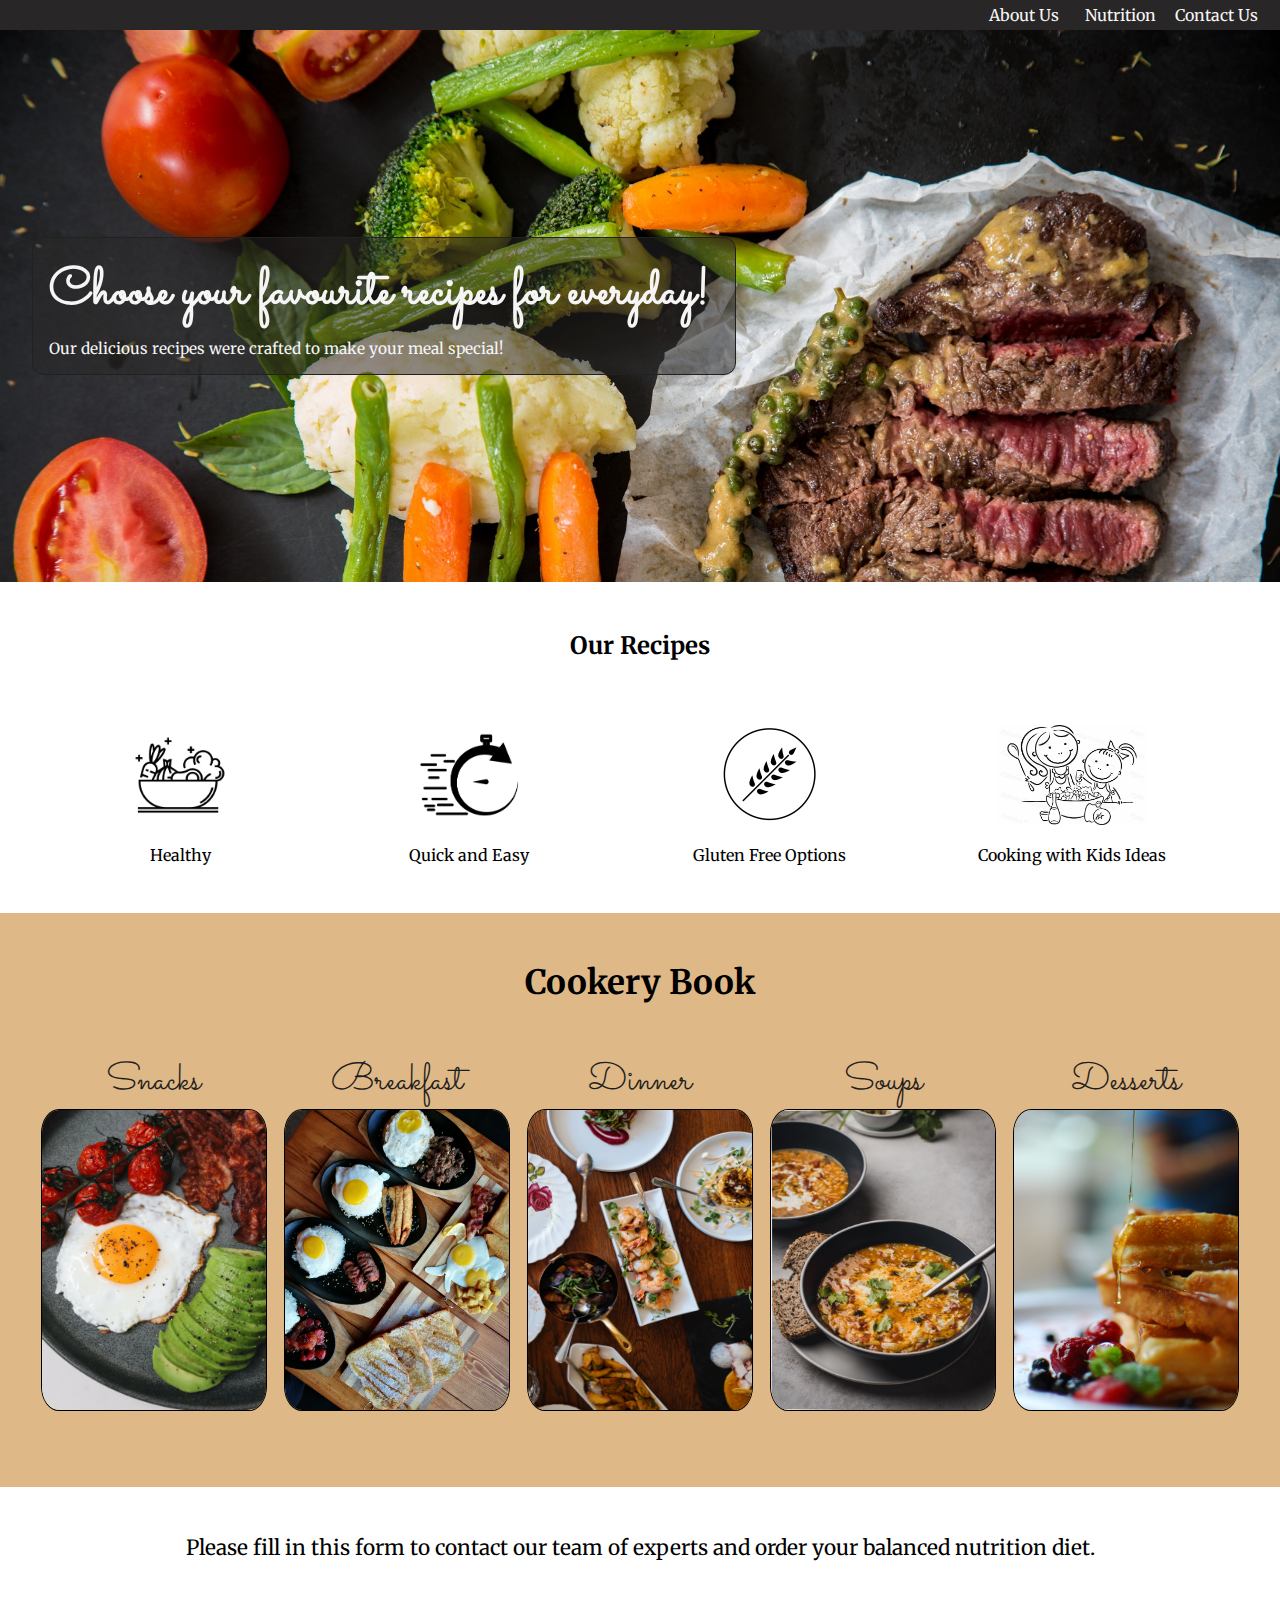
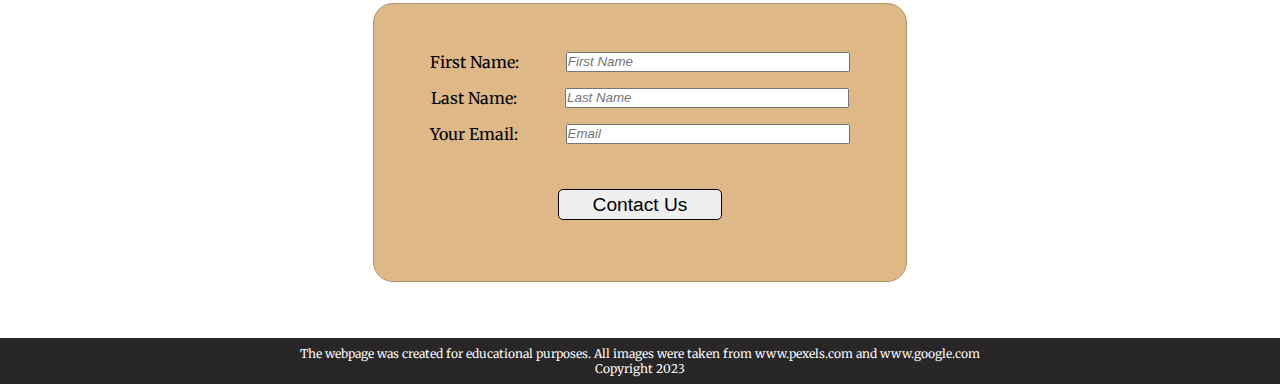
<file: index.html>
<!DOCTYPE html>
<html lang="en">
<head>
    <meta charset="UTF-8">
    <title>Recipes</title>
    <link rel="stylesheet" href="styles.css">
    <link rel="preconnect" href="https://fonts.googleapis.com">
<link rel="preconnect" href="https://fonts.gstatic.com" crossorigin>
<link href="https://fonts.googleapis.com/css2?family=Merriweather:wght@300&family=Montserrat:wght@200&family=Sacramento&display=swap" rel="stylesheet">
</head>
<body>
    <header>
        <ul class="nav">
            <li><a href="about_us.html" target="_blank">About Us</a></li>
            <li><a href="nutrition.html" target="_blank">Nutrition</a></li>
            <li><a href="#scroll">Contact Us</a></li>
        </ul>
    </header>
    <section class="section_1">
        <div class="container_section_1">
            <h1>Choose your favourite recipes for everyday!</h1>
            <p>Our delicious recipes were crafted to make your meal special!</p>
        </div>
    </section>
    <section class="section_2">
        <h2>Our Recipes</h2>  
        <div class="icons">
            <div>
                <img src="images/healthy-food.png">
                <p>Healthy</p>
            </div>
            <div>
                <img src="images/easy_and_quick.jpg">
                <p>Quick and Easy</p>
            </div>
            <div>
                <img src="images/gluten_free.png">
                <p>Gluten Free Options</p>
            </div>
            <div>
                <img src="images/cooking_with_kids.jpg">
                <p>Cooking with Kids Ideas</p>
            </div>
        </div>
    </section>
    <section class="section_3">
        <h2>Cookery Book</h2>
        <div class="slider">
            <div>
                <a href="snacks.html" target="_blank">Snacks</a>
                <a href="snacks.html" target="_blank"><img src="images/main_snacks.jpg" alt="snacks"></a>
            </div>
            <div>
                <a href="breakfast.html" target="_blank">Breakfast</a>
                <a href="breakfast.html" target="_blank"><img src="images/main_breakfast.jpg" alt="breakfast"></a>
            </div>
            <div>
                <a href="dinner.html" target="_blank">Dinner</a>
                <a href="dinner.html" target="_blank"><img src="images/main_dinner.jpg" alt="dinner"></a>
            </div>
            <div>
                <a href="soups.html" target="_blank">Soups</a>
                <a href="soups.html" target="_blank"><img src="images/main_soups.jpg" alt="soups"></a>
            </div>
            <div>
                <a href="desserts.html" target="_blank">Desserts</a>
                <a href="desserts.html" target="_blank"><img src="images/desserts_main.jpg" alt="'desserts"></a>
            </div>
        </div>
    </section>
    <section class="section_4" id="scroll">
        <p>Please fill in this form to contact our team of experts and order your balanced nutrition diet.</p>
        <div class="form">
            <form class="contact_form" action="mailto:marlen604@gmail.com" enctype="text">
                <div class="form_line">
                    <lable for="first_name">First Name:</lable>
                    <input type="text" placeholder="First Name" name="first_name" required>
                </div>
                <div class="form_line">
                    <lable for="last_name">Last Name:</lable>
                    <input type="text" placeholder="Last Name" name="last_name" required>
                </div>
                <div class="form_line">
                    <lable for="email">Your Email:</lable>
                    <input type="email" placeholder="Email" name="email" required>
                </div>
                    <div class="form_line">
                    <button type="submit" class="contact_btn">Contact Us</button>
                </div>
            </form>
        </div>
    </section>
    <footer>
        <p>The webpage was created for educational purposes. All images were taken from www.pexels.com and www.google.com</p>
        <p>Copyright 2023</p>
    </footer>
    
</body>
</html>
</file>
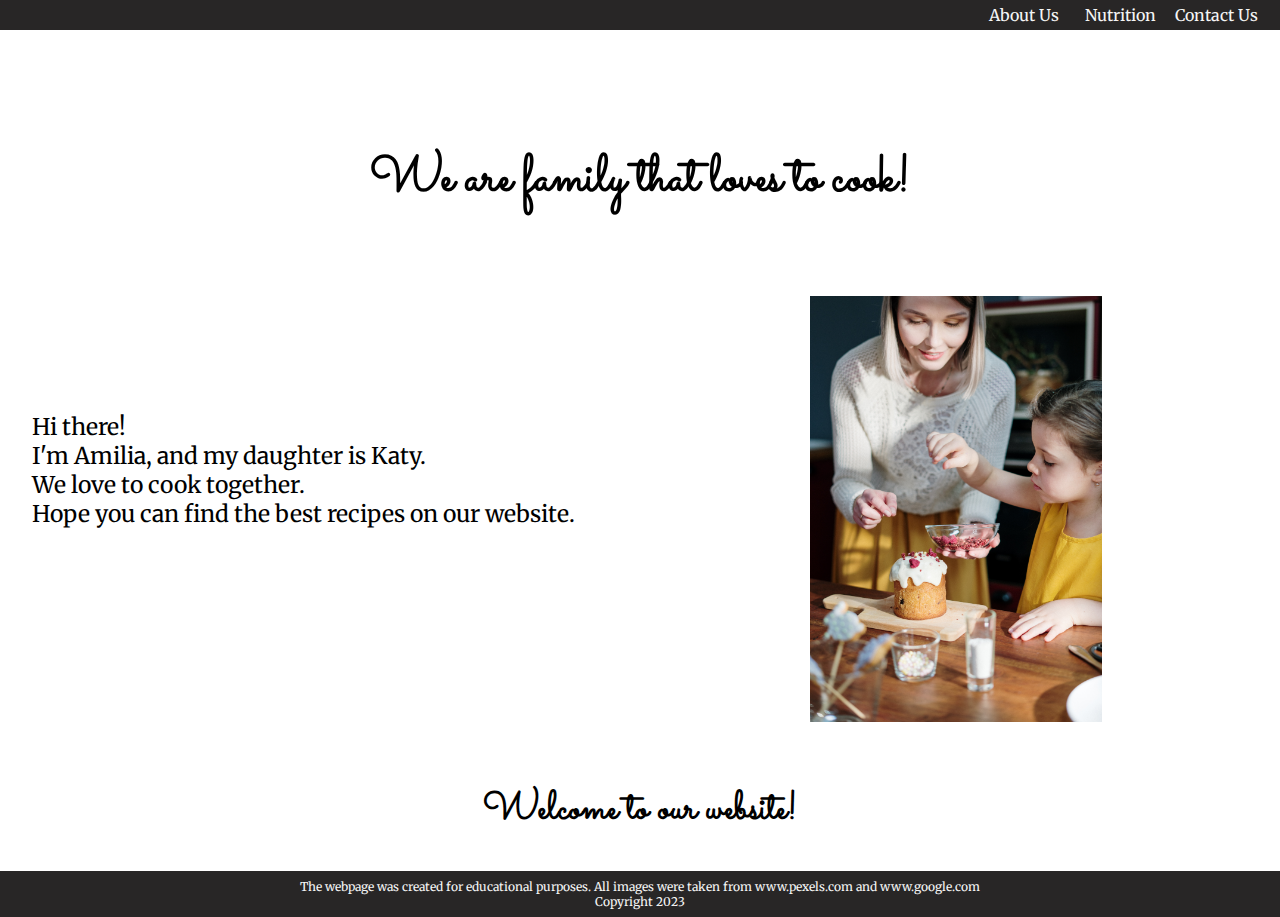
<file: about_us.html>
<!DOCTYPE html>
<html lang="en">
<head>
    <meta charset="UTF-8">
    <meta name="viewport" content="width=device-width, initial-scale=1.0">
    <title>About</title>
    <link rel="stylesheet" href="about_us.css">
    <link rel="preconnect" href="https://fonts.googleapis.com">
<link rel="preconnect" href="https://fonts.gstatic.com" crossorigin>
<link href="https://fonts.googleapis.com/css2?family=Merriweather:wght@300&family=Montserrat:wght@200&family=Sacramento&display=swap" rel="stylesheet">
</head>
<body>
    <header>
        <ul class="nav">
            <li><a href="about_us.html" target="_blank">About Us</a></li>
            <li><a href="nutrition.html" target="_blank">Nutrition</a></li>
            <li><a href="index.html#scroll" target="_blank">Contact Us</a></li>
        </ul>
    </header>
    <section>
        <h1>We are family that loves to cook!</h1>
        <div class="about_us">
            <div class="text_about_us">
                <p>Hi there!</p>
                <p>I'm Amilia, and my daughter is Katy.</p>
                <p>We love to cook together.</p>
                <p>Hope you can find the best recipes on our website.</p>
            </div>
            <div class="image_about_us">
                <img src="images/about_us.jpg" alt="our photo">
            </div>
        </div>
        <h3>Welcome to our website!</h3>
    </section>
    <footer>
        <p>The webpage was created for educational purposes. All images were taken from www.pexels.com and www.google.com</p>
        <p>Copyright 2023</p>
    </footer>   
</body>
</html>
</file>
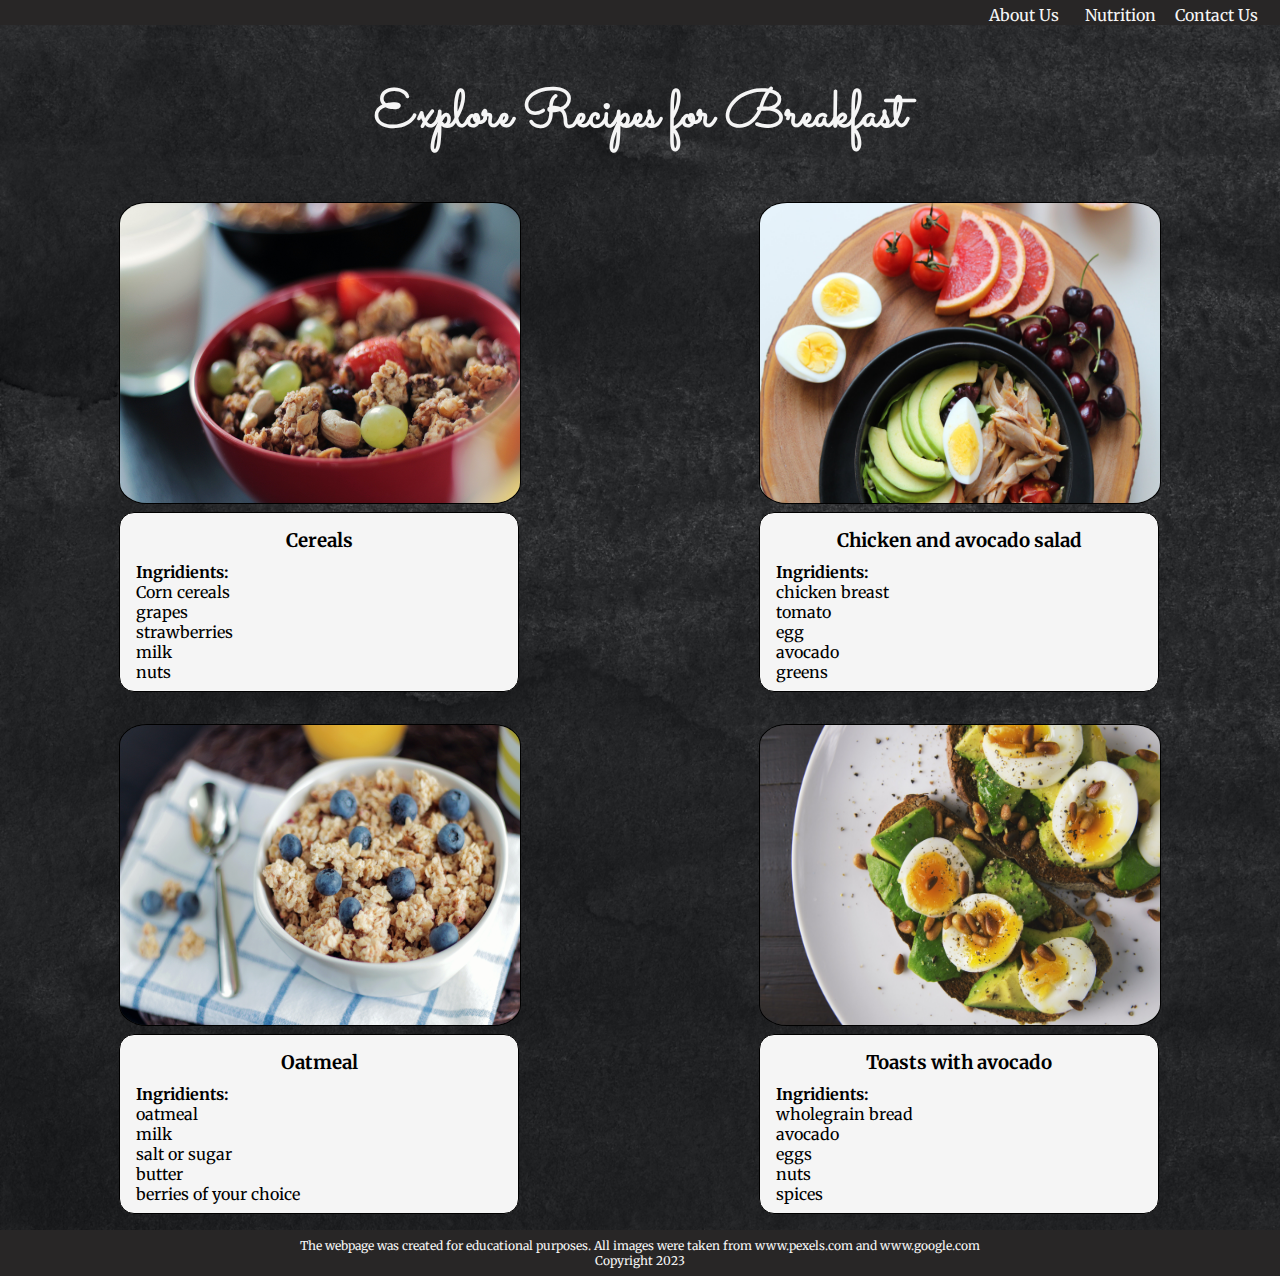
<file: breakfast.html>
<!DOCTYPE html>
<html lang="en">
<head>
    <meta charset="UTF-8">
    <meta name="viewport" content="width=device-width, initial-scale=1.0">
    <title>Breakfast</title>
    <link rel="stylesheet" href="recipes.css">
    <link rel="preconnect" href="https://fonts.googleapis.com">
<link rel="preconnect" href="https://fonts.gstatic.com" crossorigin>
<link href="https://fonts.googleapis.com/css2?family=Merriweather:wght@300&family=Montserrat:wght@200&family=Sacramento&display=swap" rel="stylesheet">
</head>
<body>
    <header>
        <ul class="nav">
            <li><a href="about_us.html" target="_blank">About Us</a></li>
            <li><a href="nutrition.html" target="_blank">Nutrition</a></li>
            <li><a href="contact_us.html" target="_blank">Contact Us</a></li>
        </ul>
    </header>
    <h1>Explore Recipes for Breakfast</h1>
    <div class="container_recipes">
        <div class="recipe">
            <img src="images/breakfast_1.jpg" alt="Tasty Breakfast">
            <div class="ingridients">
                <h3>Cereals</h3>
                <h4>Ingridients:</h4>
                <p>Corn cereals</p>
                <p>grapes</p>
                <p>strawberries</p>
                <p>milk</p>
                <p>nuts</p>
            </div>
        </div>
        <div class="recipe">
            <img src="images/breakfast_2.jpg" alt="Tasty Breakfast">
            <div class="ingridients">
                <h3>Chicken and avocado salad</h3>
                <h4>Ingridients:</h4>
                <p>chicken breast</p>
                <p>tomato</p>
                <p>egg</p>
                <p>avocado</p>
                <p>greens</p>
            </div>
        </div>
        <div class="recipe">
            <img src="images/breakfast_3.jpg" alt="Tasty Breakfast">
            <div class="ingridients">
                <h3>Oatmeal</h3>
                <h4>Ingridients:</h4>
                <p>oatmeal</p>
                <p>milk</p>
                <p>salt or sugar</p>
                <p>butter</p>
                <p>berries of your choice</p>
            </div>
        </div>
        <div class="recipe">
            <img src="images/breakfast_4.jpg" alt="Tasty Breakfast">
            <div class="ingridients">
                <h3>Toasts with avocado</h3>
                <h4>Ingridients:</h4>
                <p>wholegrain bread</p>
                <p>avocado</p>
                <p>eggs</p>
                <p>nuts</p>
                <p>spices</p>
            </div>
        </div>
    </div>
    <footer>
        <p>The webpage was created for educational purposes. All images were taken from www.pexels.com and www.google.com</p>
        <p>Copyright 2023</p>
    </footer>
    
</body>
</html>
</file>
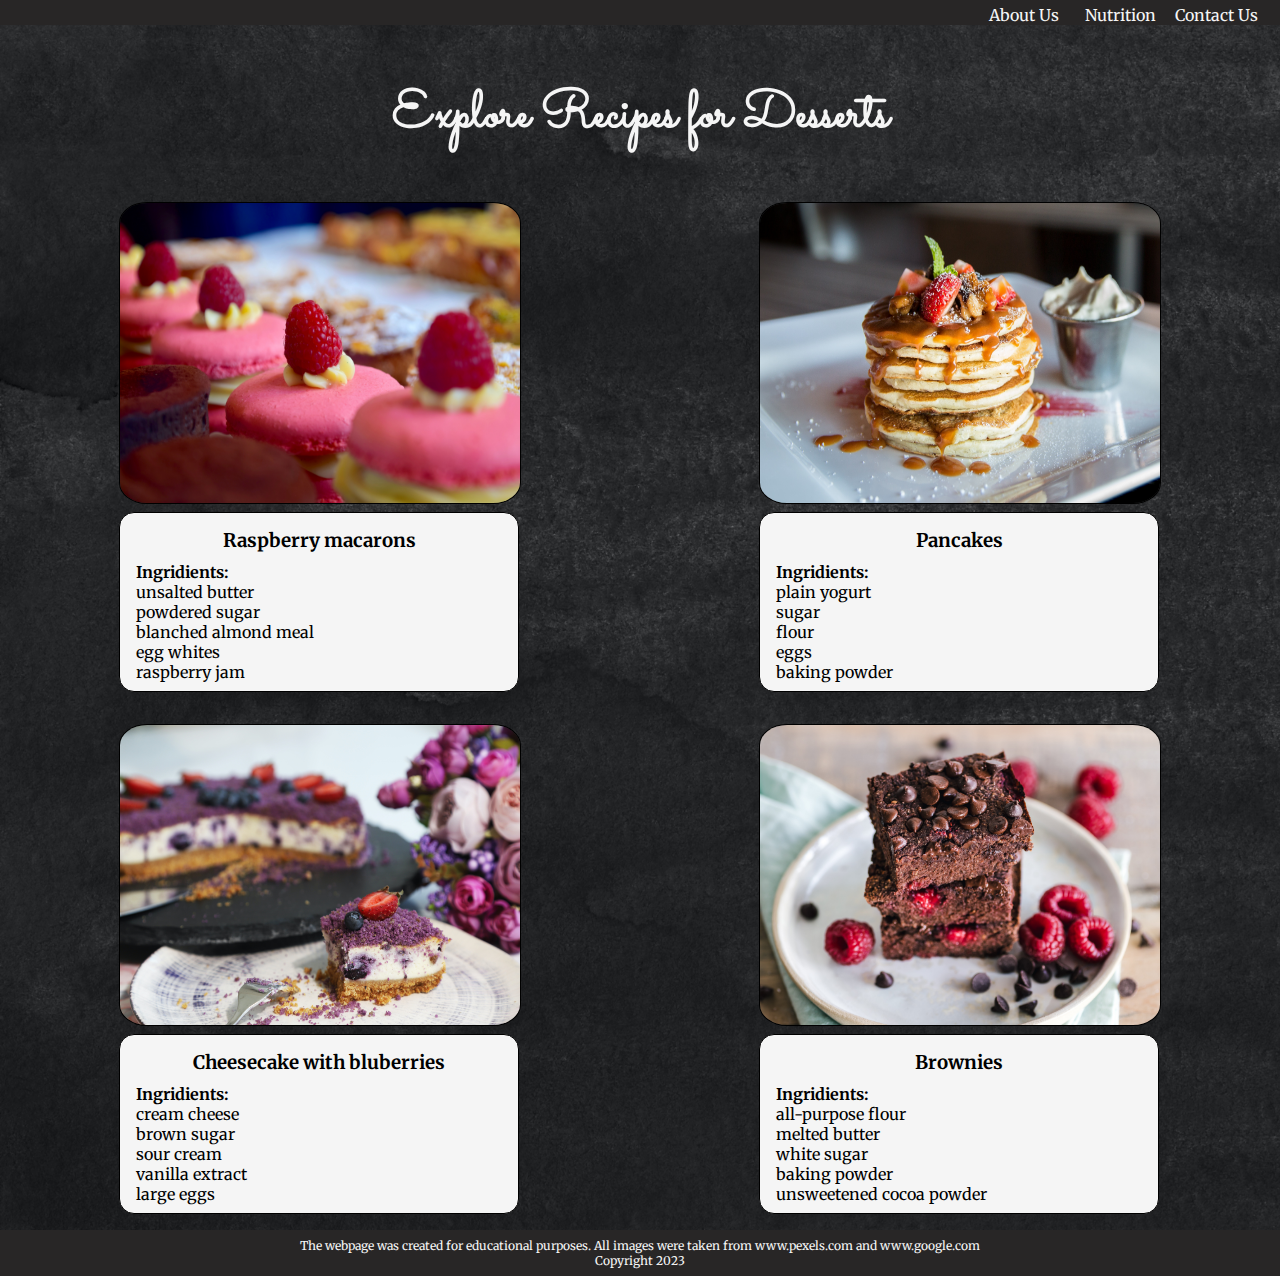
<file: desserts.html>
<!DOCTYPE html>
<html lang="en">
<head>
    <meta charset="UTF-8">
    <meta name="viewport" content="width=device-width, initial-scale=1.0">
    <title>Desserts</title>
    <link rel="stylesheet" href="recipes.css">
    <link rel="preconnect" href="https://fonts.googleapis.com">
<link rel="preconnect" href="https://fonts.gstatic.com" crossorigin>
<link href="https://fonts.googleapis.com/css2?family=Merriweather:wght@300&family=Montserrat:wght@200&family=Sacramento&display=swap" rel="stylesheet">
</head>
<body>
    <header>
        <ul class="nav">
            <li><a href="about_us.html" target="_blank">About Us</a></li>
            <li><a href="nutrition.html" target="_blank">Nutrition</a></li>
            <li><a href="contact_us.html" target="_blank">Contact Us</a></li>
        </ul>
    </header>
    <h1>Explore Recipes for Desserts</h1>
    <div class="container_recipes">
        <div class="recipe">
            <img src="images/dessert_1.jpg" alt="Tasty Dessert">
            <div class="ingridients">
                <h3>Raspberry macarons</h3>
                <h4>Ingridients:</h4>
                <p>unsalted butter</p>
                <p>powdered sugar</p>
                <p>blanched almond meal</p>
                <p>egg whites</p>
                <p>raspberry jam</p>
            </div>
        </div>
        <div class="recipe">
            <img src="images/dessert_2.jpg" alt="Tasty Dessert">
            <div class="ingridients">
                <h3>Pancakes</h3>
                <h4>Ingridients:</h4>
                <p>plain yogurt</p>
                <p>sugar</p>
                <p>flour</p>
                <p>eggs</p>
                <p>baking powder</p>
            </div>
        </div>
        <div class="recipe">
            <img src="images/dessert_3.jpg" alt="Tasty Dessert">
            <div class="ingridients">
                <h3>Cheesecake with bluberries</h3>
                <h4>Ingridients:</h4>
                <p>cream cheese</p>
                <p>brown sugar</p>
                <p>sour cream</p>
                <p>vanilla extract</p>
                <p>large eggs</p>
            </div>
        </div>
        <div class="recipe">
            <img src="images/dessert_4.jpg" alt="Tasty Dessert">
            <div class="ingridients">
                <h3>Brownies</h3>
                <h4>Ingridients:</h4>
                <p>all-purpose flour</p>
                <p>melted butter</p>
                <p>white sugar</p>
                <p>baking powder</p>
                <p>unsweetened cocoa powder</p>
            </div>
        </div>
    </div>
    <footer>
        <p>The webpage was created for educational purposes. All images were taken from www.pexels.com and www.google.com</p>
        <p>Copyright 2023</p>
    </footer>
    
</body>
</html>
</file>
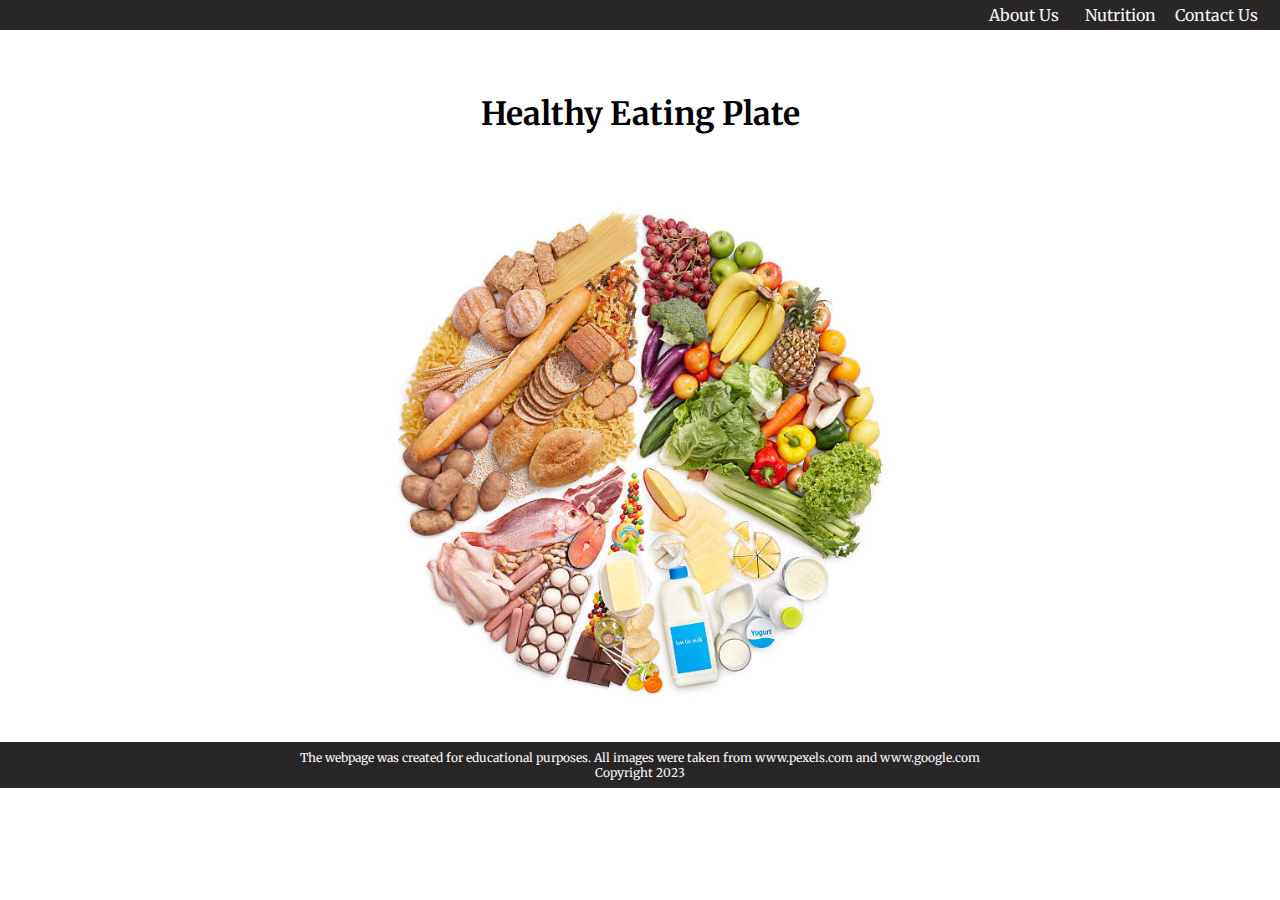
<file: nutrition.html>
<!DOCTYPE html>
<html lang="en">
<head>
    <meta charset="UTF-8">
    <meta name="viewport" content="width=device-width, initial-scale=1.0">
    <title>Nutrition</title>
    <link rel="stylesheet" href="nutrition.css">
    <link rel="preconnect" href="https://fonts.googleapis.com">
<link rel="preconnect" href="https://fonts.gstatic.com" crossorigin>
<link href="https://fonts.googleapis.com/css2?family=Merriweather:wght@300&family=Montserrat:wght@200&family=Sacramento&display=swap" rel="stylesheet">
</head>

<body>
    <header>
        <ul class="nav">
            <li><a href="about_us.html" target="_blank">About Us</a></li>
            <li><a href="nutrition.html" target="_blank">Nutrition</a></li>
            <li><a href="index.html#scroll" target="_blank">Contact Us</a></li>
        </ul>
    </header>
    <section>
        <div class="healthy_eating">
            <h1>Healthy Eating Plate</h1>
            <img src="images/healthy_eating_plate.jpg" alt="Healthy Eating Plate">
        </div>
    </section>
    <footer>
        <p>The webpage was created for educational purposes. All images were taken from www.pexels.com and www.google.com</p>
        <p>Copyright 2023</p>
    </footer>
    
</body>
</html>
</file>
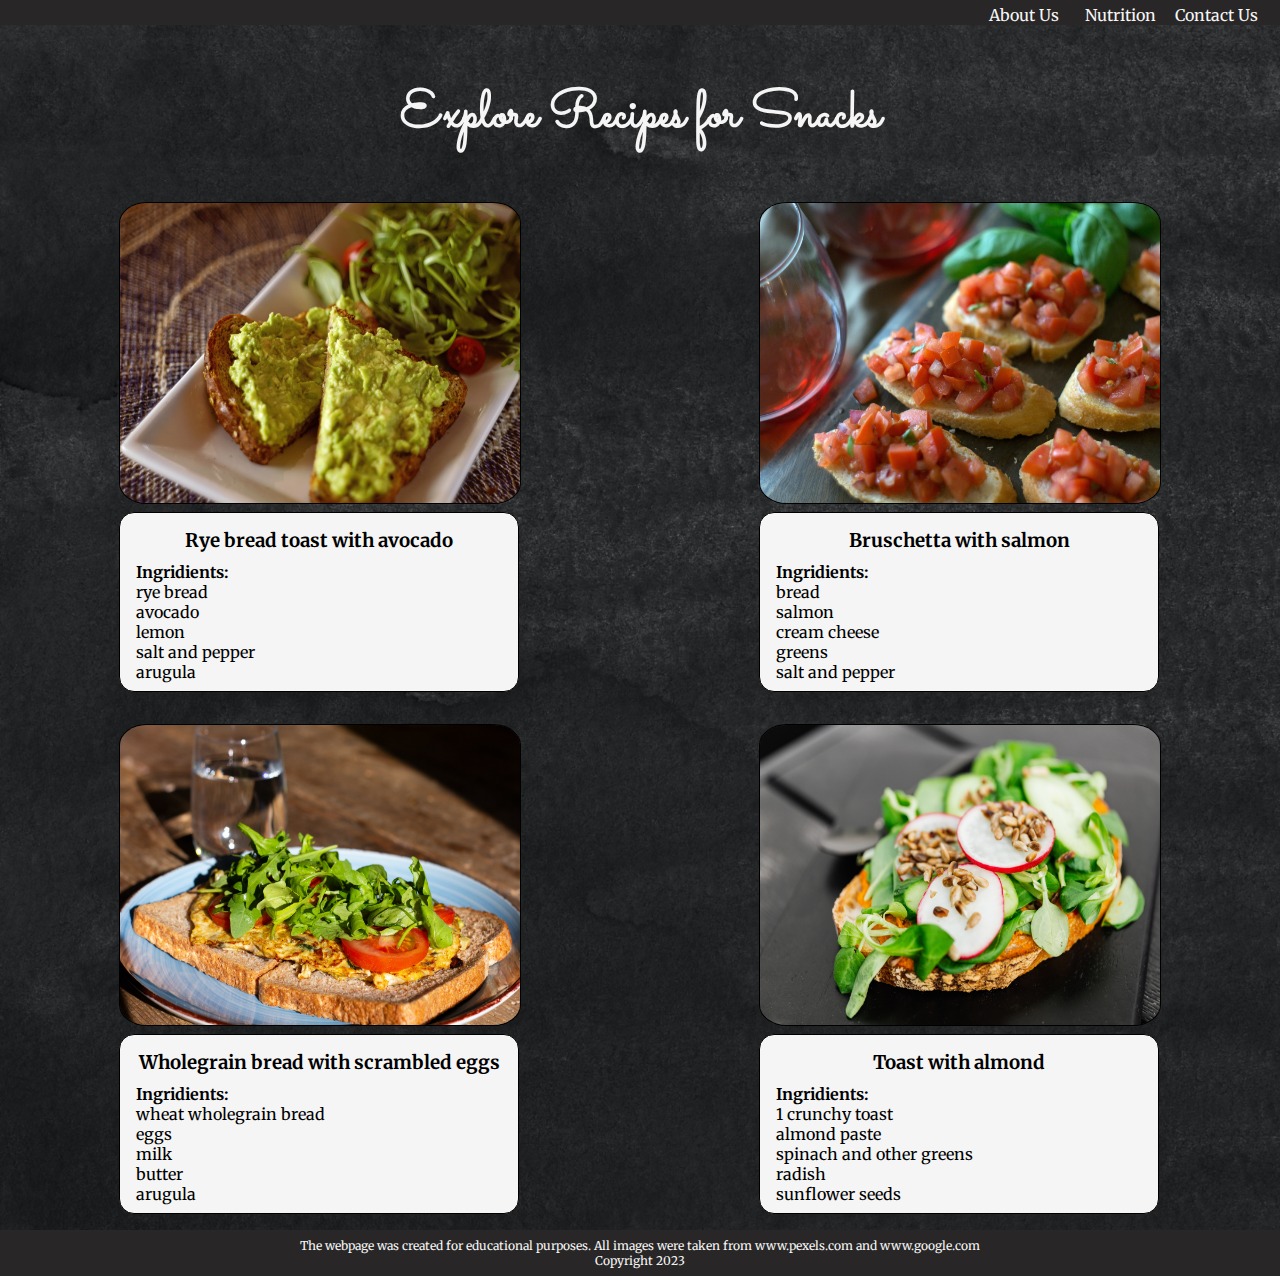
<file: snacks.html>
<!DOCTYPE html>
<html lang="en">
<head>
    <meta charset="UTF-8">
    <meta name="viewport" content="width=device-width, initial-scale=1.0">
    <title>Snacks</title>
    <link rel="stylesheet" href="recipes.css">
    <link rel="preconnect" href="https://fonts.googleapis.com">
<link rel="preconnect" href="https://fonts.gstatic.com" crossorigin>
<link href="https://fonts.googleapis.com/css2?family=Merriweather:wght@300&family=Montserrat:wght@200&family=Sacramento&display=swap" rel="stylesheet">
</head>
<body>
    <header>
        <ul class="nav">
            <li><a href="about_us.html" target="_blank">About Us</a></li>
            <li><a href="nutrition.html" target="_blank">Nutrition</a></li>
            <li><a href="contact_us.html" target="_blank">Contact Us</a></li>
        </ul>
    </header>
    <h1>Explore Recipes for Snacks</h1>
    <div class="container_recipes">
        <div class="recipe">
            <img src="images/snack_3.jpg" alt="Tasty Snack">
            <div class="ingridients">
                <h3>Rye bread toast with avocado</h3>
                <h4>Ingridients:</h4>
                <p>rye bread</p>
                <p>avocado</p>
                <p>lemon</p>
                <p>salt and pepper</p>
                <p>arugula</p>
            </div>
        </div>
        <div class="recipe">
            <img src="images/snack_2.jpg" alt="Tasty Snack">
            <div class="ingridients">
                <h3>Bruschetta with salmon</h3>
                <h4>Ingridients:</h4>
                <p>bread</p>
                <p>salmon</p>
                <p>cream cheese</p>
                <p>greens</p>
                <p>salt and pepper</p>
            </div>
        </div>
        <div class="recipe">
            <img src="images/snack_4.jpg" alt="Tasty Snack">
            <div class="ingridients">
                <h3>Wholegrain bread with scrambled eggs</h3>
                <h4>Ingridients:</h4>
                <p>wheat wholegrain bread</p>
                <p>eggs</p>
                <p>milk</p>
                <p>butter</p>
                <p>arugula</p>
            </div>
        </div>
        <div class="recipe">
            <img src="images/snack_1.jpg" alt="Tasty Snack">
            <div class="ingridients">
                <h3>Toast with almond</h3>
                <h4>Ingridients:</h4>
                <p>1 crunchy toast</p>
                <p>almond paste</p>
                <p>spinach and other greens</p>
                <p>radish</p>
                <p>sunflower seeds</p>
            </div>
        </div>
    </div>
    <footer>
        <p>The webpage was created for educational purposes. All images were taken from www.pexels.com and www.google.com</p>
        <p>Copyright 2023</p>
    </footer>
    
</body>
</html>
</file>
<file: styles.css>
*{
    margin:0;
    padding:0;
}

body{
    background-color: #ffffff;
    font-family: Merriweather, sans-serif;
}
header,
footer{
    height: 30px;
    background-color: rgb(40, 38, 38);
}
footer{
    padding:0.5em;
}
footer p{
    color:whitesmoke;
    font-size: 0.75rem;
    text-align: center;
}
.nav{
    display: flex;
    justify-content: flex-end;
    align-items: center;
    padding: 0.3125em 1em 0 0;
   }
.nav ul{
    height: 100%;
}
.nav li{
    width:6em;
    text-align: center;
    list-style-type: none;
}
.nav a{
    color:whitesmoke;
    text-decoration: none;
    font-size: 1rem;
}
.section_1{
    background-image: url("images/main.jpg");
    background-size:cover;
    background-repeat: no-repeat;
    height: 34.5rem;
    display:flex;
    flex-direction: column;
    justify-content: center;
    padding-left: 2em;
}
.section_1 h1{
    font-family: Sacramento, sans-serif;
    font-size: 4.1vw;
    color: whitesmoke;
}
.section_1 p{
    font-size: 1.2vw;
    color: whitesmoke;
    padding-top: 0.5em;
} 
.container_section_1{
    width:55%;
    background-color: rgba(40, 38, 38, 0.5);
    padding: 1em 0 1em 1em;
    border-radius: 0.75em;
    border: 1px solid rgb(34, 33, 33);
}
.section_2{
    height: 60%;
    padding: 3em;
    text-align: center;
}
.section_2 h2{
    margin-bottom: 2em;
}
.section_2 img{
    height: 6.25rem;
    margin: 1em;
}
.icons{
    display:flex;
    flex-wrap: wrap;
    flex-direction: row;
    justify-content: space-around;
    align-items: center;  
}
.icons p{
    font-size: 1rem;
}
.section_3{
    background-color: burlywood;
    background-size: cover;
    background-attachment: local;
    height: 90%;
    padding: 3em 2em 3.5em 2em;
    text-align: center; 
}
.section_3 h2{
    color:black;
    font-size: 2.1rem;
    margin-bottom: 1.5em;
}
.slider{
    display:flex;
    flex-direction: row;
    justify-content: space-around;
    align-items: center;
    flex-wrap: wrap;
}

.slider div{
    display: flex;
    flex-direction: column;
    
}
.slider div:hover{
    transform: scale(1.3, 1.3);
}
.slider img{
    border: 0.5px solid black;
    border-radius: 8%;
    height: 18.75rem;
    width: 14rem;
}
.slider a{
    text-decoration: none;
    color: rgb(31, 30, 30);
    font-size: 3vw;
    font-family: Sacramento, sans-serif;
}
.section_4{
    height: 80%;
    padding: 3em 3.5em 3.5em 3.5em; 
}
.section_4 p{
    font-size: 1.3rem;
    margin-bottom: 2em;
    text-align: center; 
    
}
.form{
    background-color:burlywood;
    border: 0.5px  solid rgb(177, 147, 108);
    border-radius: 20px;
    height: 55%;
    width: 40%;
    padding: 2em;
    margin-left:auto;
    margin-right:auto; 
    display:flex;
    flex-direction: column;
    align-items: stretch;
    justify-content: space-around;
}
.form lable{
    font-size: 1rem;
}
.form input{
    font-style: italic;
    width:60%;
}
.form_line{
    display: flex;
    flex-direction: row;
    justify-content: space-around;
    margin-top:1em;
}
.contact_btn{
    font-size: 1.2rem;
    width: 35%;
    border: 0.7px solid;
    border-radius: 5px;
    margin: 1.5em auto;
    padding: 0.2em 0.1em;
}
</file>
<file: about_us.css>
*{
    margin:0;
    padding:0;
}
body{
    background-color: #ffffff;
    font-family: Merriweather, sans-serif;
}
header,
footer{
    height: 30px;
    background-color: rgb(40, 38, 38);
}
footer{
    padding:0.5em;
}
footer p{
    color:whitesmoke;
    font-size: 0.75rem;
    text-align: center;
}
h1{
    text-align: center;
    font-family: Sacramento, sans-serif;
    font-size: 4.1vw;
    margin-top: 1.5em;
    margin-bottom: 1.5em;
}
h3{
    font-family: Sacramento, sans-serif;
    font-size: 3.1vw;
    text-align: center;
    margin-top: 1.5em;

}
section{
    padding: 2em; 
}

.nav{
    display: flex;
    justify-content: flex-end;
    align-items: center;
    padding: 0.3125em 1em 0 0;
   }
.nav ul{
    height: 100%;
}
.nav li{
    width:6em;
    text-align: center;
    list-style-type: none;
}
.nav a{
    color:whitesmoke;
    text-decoration: none;
    font-size: 1rem;
}
.about_us{
    display: flex;
    flex-direction: row;
    justify-content: space-around;
    align-items: flex-start;
}
.text_about_us{
    width:50%;
    font-size: 1.8vw;  
    margin-top: 5em;
    
}
.image_about_us img{
    width:50%;
    height:auto;
}
.image_about_us{
    width:50%;
    margin-left: 3em;
    display: flex;
    justify-content: center;
}

@media screen and (min-width : 320px) and (max-width : 900px)
{
    footer{
        display: none;
    }
    h3{
        margin-top: 100px;
    }
    .about_us{
        margin-top: 50px;
    }
    .text_about_us{
        margin-top: 3em;
    }
}
</file>
<file: recipes.css>
*{
    margin:0;
    padding:0;
}

body{
    color:rgb(0, 0, 0);
    background-color: #ffffff;
    background-image: url("images/background.jpg");
    background-size: cover;
    font-family: Merriweather, sans-serif;
    height:100%;
    width: 100%;  
}
header,
footer{
    height: 5%;
    background-color: rgb(40, 38, 38);
}
footer{
    padding:0.5em;
}
footer p{
    color: whitesmoke;
    font-size: 0.75rem;
    text-align: center;
}

h1{
    color:whitesmoke;
    font-family: Sacramento, sans-serif;
    font-size: 4.1vw;
    text-align: center;
    margin-top: 1em;
}
h3{
    margin-bottom: 0.5em;
    text-align: center;
}
.nav{
    display: flex;
    justify-content: flex-end;
    align-items: center;
    padding: 0.3125em 1em 0 0;
   }
.nav ul{
    height: 100%;
}
.nav li{
    width:6em;
    text-align: center;
    list-style-type: none;
}
.nav a{
    color:whitesmoke;
    text-decoration: none;
    font-size: 1rem;
}
.container_recipes{
    display:flex;
    flex-direction: row;
    justify-content: space-around;
    align-items: center;
    flex-wrap: wrap;
    margin-top: 2em;
}
.recipe{
    display:flex;
    flex-direction: column;
    margin: 1em;


}
.recipe img{
    width:400px;
    height:300px;
    border: 1px solid black;
    border-radius: 7%;
}
.ingridients{
    background-color: whitesmoke;
    font-size: 1em;
    width:400px;
    height:180px;
    border: 1px solid black;
    border-radius: 15px;
    box-sizing: border-box;
    margin-top: 0.5em;
    padding: 1em;
}
</file>
<file: nutrition.css>
*{
    margin:0;
    padding:0;
}
body{
    background-color: #ffffff;
    font-family: Merriweather, sans-serif;
}
header,
footer{
    height: 30px;
    background-color: rgb(40, 38, 38);
}
footer{
    padding:0.5em;
}
footer p{
    color:whitesmoke;
    font-size: 0.75rem;
    text-align: center;
}
h1{
    text-align: center;
    font-size: 2rem;
    margin-top: 2em;
    margin-bottom: 2em;
}
img{
   width:40%;
   height: auto;
   margin-bottom: 2em;

}
.nav{
    display: flex;
    justify-content: flex-end;
    align-items: center;
    padding: 0.3125em 1em 0 0;
   }
.nav ul{
    height: 100%;
}
.nav li{
    width:6em;
    text-align: center;
    list-style-type: none;
}
.nav a{
    color:whitesmoke;
    text-decoration: none;
    font-size: 1rem;
}
.healthy_eating{
    display: flex;
    flex-direction: column;
    justify-content: center;
    align-items: center;
}
@media screen and (min-width : 320px) and (max-width : 480px)
{
    footer{
        display: none;
    }
    h1{
        font-size:1rem;
    }
    img{
        width:60%;
        height: auto;
    }
}
</file>
